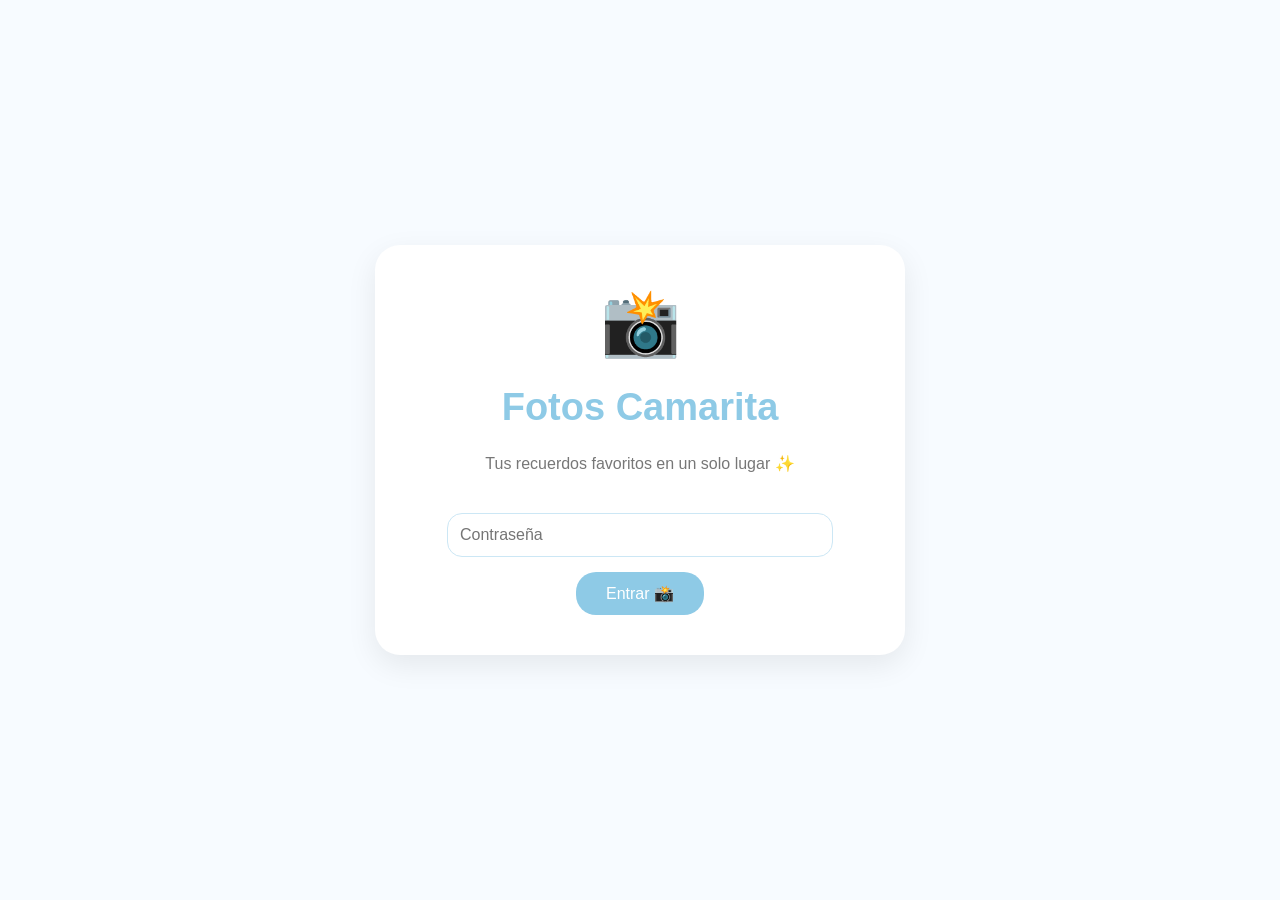
<file: index.html>
<!DOCTYPE html>
<html lang="es">
<head>
    <meta charset="UTF-8">
    <meta name="viewport" content="width=device-width, initial-scale=1.0">
    <title>Fotos Camarita</title>
    <link rel="stylesheet" href="style.css">
</head>
</div><body>

<div class="container">

<div class="logo">
    📸
</div>

<h1>Fotos Camarita</h1>

<p class="subtitle">
    Tus recuerdos favoritos en un solo lugar ✨
</p>

<input type="password" id="password" placeholder="Contraseña">

<button onclick="entrar()">
    Entrar 📸
</button>

<div id="contenido" style="display:none; margin-top:30px;">

    <h2>📂 Álbumes</h2>

<a href="cumple-cloder.html" class="album-link">

<div class="album">
    <h3>🎂 Cumple Cloder</h3>
    <p>Fotos y recuerdos del cumple ✨</p>
</div>

</a>

    <div class="album">
        <h3>🎀 Cumple Palo</h3>
        <p>Fotos y recuerdos del cumple ✨</p>
    </div>

</div>

<script>
function entrar(){
    const contraseña = "camarita2026";

    if(document.getElementById("password").value === contraseña){
        document.getElementById("contenido").style.display = "block";
    }else{
        alert("Contraseña incorrecta.");
    }
}
</script>

</body>
</html>
</file>
<file: style.css>
body {
    margin: 0;
    min-height: 100vh;
    font-family: Arial, sans-serif;
    background: #f7fbff;
    color: #333;
    display: flex;
    justify-content: center;
    align-items: center;
}

.container {
    background: white;
    width: 90%;
    max-width: 450px;
    padding: 40px;
    border-radius: 25px;
    text-align: center;
    box-shadow: 0 10px 30px rgba(0,0,0,0.08);
}

h1 {
    color: #8ecae6;
    font-size: 38px;
}

input {
    width: 80%;
    padding: 12px;
    border-radius: 15px;
    border: 1px solid #cce7f5;
    margin: 15px;
    font-size: 16px;
}

button {
    background: #8ecae6;
    color: white;
    border: none;
    padding: 12px 30px;
    border-radius: 20px;
    cursor: pointer;
    font-size: 16px;
}

button:hover {
    opacity: 0.8;
}

.album {
    background: #eef8ff;
    padding: 15px;
    border-radius: 18px;
    margin: 15px 0;
}.logo {
    font-size: 65px;
    margin-bottom: 10px;
}h2 {
    color: #8ecae6;
}

.album {
    cursor: pointer;
    transition: transform 0.2s;
}

.album:hover {
    transform: translateY(-5px);
}

.subtitle {
    color: #777;
    font-size: 16px;
    margin-bottom: 25px;
}
.album-link {
    text-decoration: none;
    color: inherit;
}
.gallery {
    display: grid;
    grid-template-columns: repeat(3, 1fr);
    gap: 12px;
    margin: 25px 0;
}

.gallery img {
    width: 100%;
    border-radius: 15px;
    aspect-ratio: 1/1;
    object-fit: cover;
}
</file>
